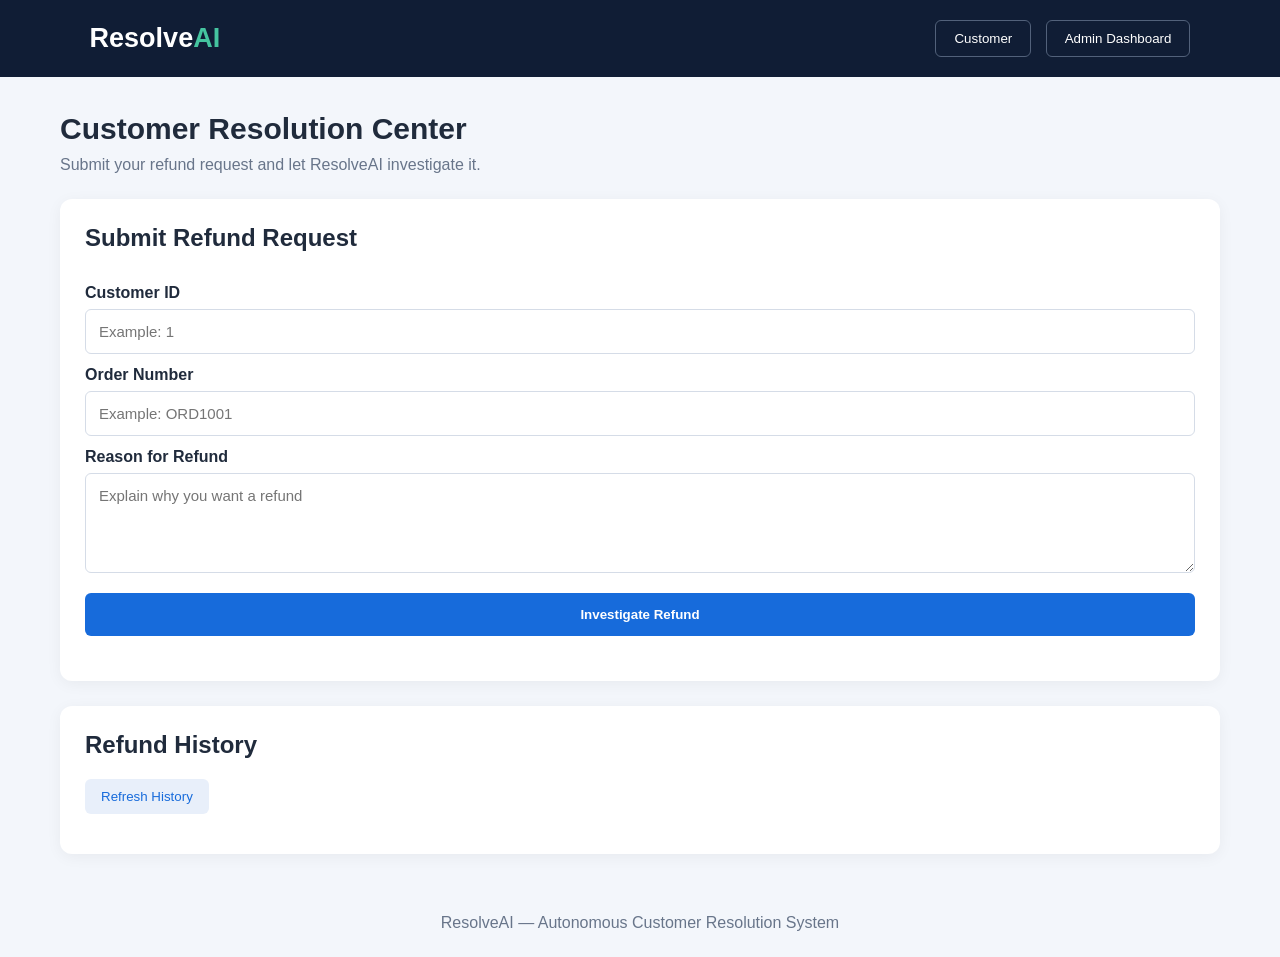
<file: frontend/index.html>
<!DOCTYPE html>
<html lang="en">
<head>
    <meta charset="UTF-8">
    <meta name="viewport" content="width=device-width, initial-scale=1.0">
    <title>ResolveAI | Customer Resolution</title>
    <link rel="stylesheet" href="style.css">
</head>

<body>

<header>
    <div class="logo">Resolve<span>AI</span></div>
    <nav>
        <button onclick="showSection('customer')">Customer</button>
        <button onclick="showSection('admin')">Admin Dashboard</button>
    </nav>
</header>

<main>

    <!-- CUSTOMER DASHBOARD -->
    <section id="customer" class="section">

        <div class="hero">
            <h1>Customer Resolution Center</h1>
            <p>Submit your refund request and let ResolveAI investigate it.</p>
        </div>

        <div class="card">
            <h2>Submit Refund Request</h2>

            <form id="refundForm">

                <label>Customer ID</label>
                <input type="number" id="customer_id" required placeholder="Example: 1">

                <label>Order Number</label>
                <input type="text" id="order_number" required placeholder="Example: ORD1001">

                <label>Reason for Refund</label>
                <textarea id="reason" required minlength="5"
                    placeholder="Explain why you want a refund"></textarea>

                <button type="submit" class="primary-btn">
                    Investigate Refund
                </button>

            </form>

            <div id="result"></div>
        </div>

        <div class="card">
            <h2>Refund History</h2>
            <button class="secondary-btn" onclick="loadRefunds()">
                Refresh History
            </button>
            <div id="customerHistory"></div>
        </div>

    </section>


    <!-- ADMIN DASHBOARD -->
    <section id="admin" class="section hidden">

        <div class="hero">
            <h1>Admin Dashboard</h1>
            <p>Monitor refund requests and review cases requiring human approval.</p>
        </div>

        <div class="stats">
            <div class="stat-card">
                <h3>Total Requests</h3>
                <p id="totalRequests">0</p>
            </div>

            <div class="stat-card">
                <h3>Approved</h3>
                <p id="approvedRequests">0</p>
            </div>

            <div class="stat-card">
                <h3>Pending Review</h3>
                <p id="pendingRequests">0</p>
            </div>

            <div class="stat-card">
                <h3>Rejected</h3>
                <p id="rejectedRequests">0</p>
            </div>
        </div>

        <div class="card">
            <h2>All Refund Requests</h2>
            <button class="secondary-btn" onclick="loadRefunds()">
                Refresh Dashboard
            </button>

            <div class="table-container">
                <table>
                    <thead>
                        <tr>
                            <th>ID</th>
                            <th>Customer</th>
                            <th>Order</th>
                            <th>Risk</th>
                            <th>Status</th>
                            <th>Decision</th>
                            <th>Action</th>
                        </tr>
                    </thead>

                    <tbody id="refundTable"></tbody>
                </table>
            </div>
        </div>

        <div class="card">
            <h2>Investigation Logs</h2>
            <div id="logs"></div>
        </div>

    </section>

</main>

<footer>
    <p>ResolveAI — Autonomous Customer Resolution System</p>
</footer>

<script src="script.js"></script>

</body>
</html>
</file>
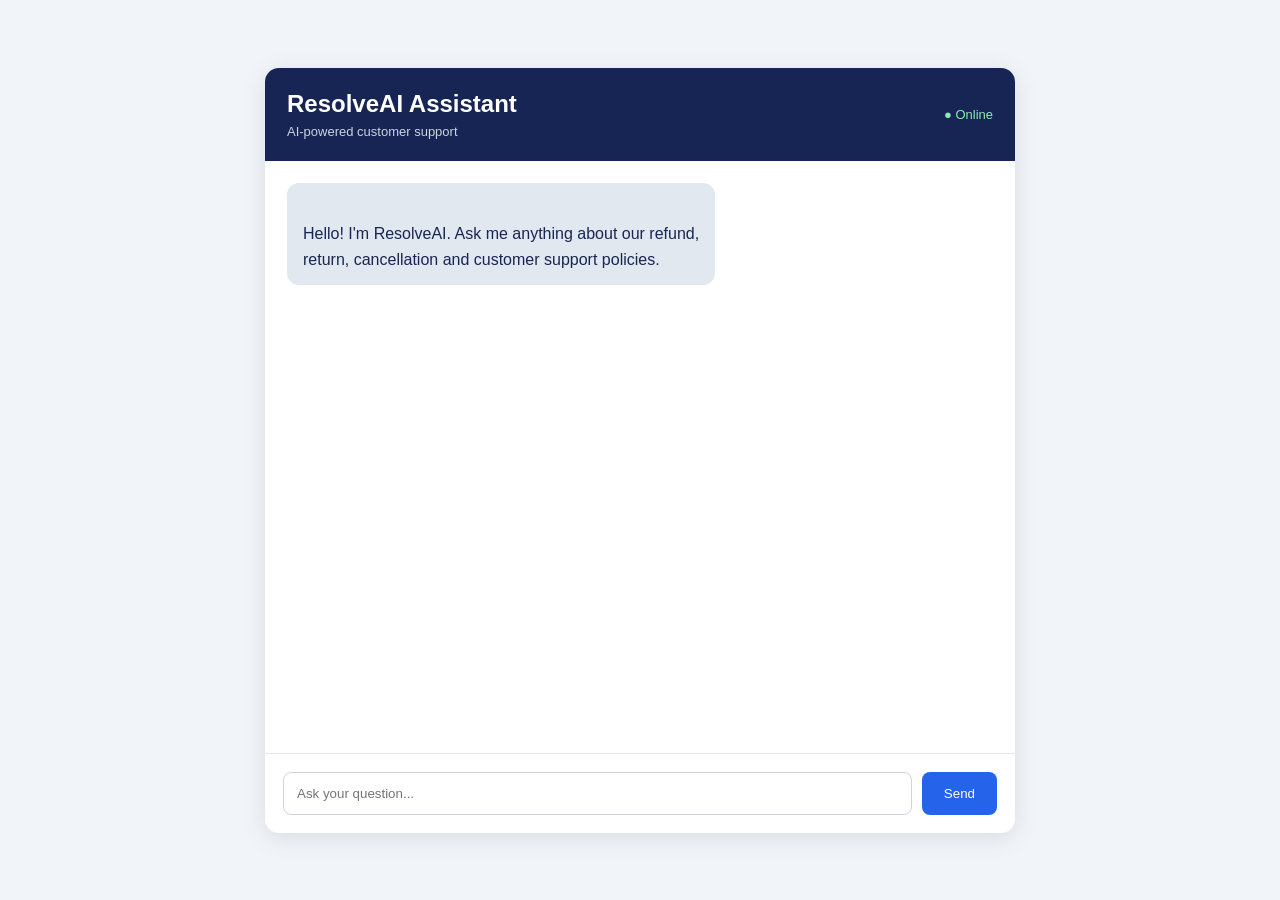
<file: frontend/ai-chat.html>
﻿<!DOCTYPE html>
<html lang="en">

<head>
    <meta charset="UTF-8">
    <meta name="viewport" content="width=device-width, initial-scale=1.0">

    <title>ResolveAI - AI Assistant</title>

    <link rel="stylesheet" href="ai-chat.css">
</head>

<body>

    <div class="chat-container">

        <header class="chat-header">
            <div>
                <h2>ResolveAI Assistant</h2>
                <p>AI-powered customer support</p>
            </div>
            <span class="status">● Online</span>
        </header>

        <main id="chatMessages" class="chat-messages">

            <div class="message bot-message">
                <div class="message-content">
                    Hello! I'm ResolveAI. Ask me anything about our refund,
                    return, cancellation and customer support policies.
                </div>
            </div>

        </main>

        <div class="source-area" id="sourceArea"></div>

        <footer class="chat-input-area">

            <input
                type="text"
                id="userInput"
                placeholder="Ask your question..."
                autocomplete="off"
            >

            <button id="sendButton" onclick="sendMessage()">
                Send
            </button>

        </footer>

    </div>

    <script src="ai-chat.js"></script>

</body>
</html>
</file>
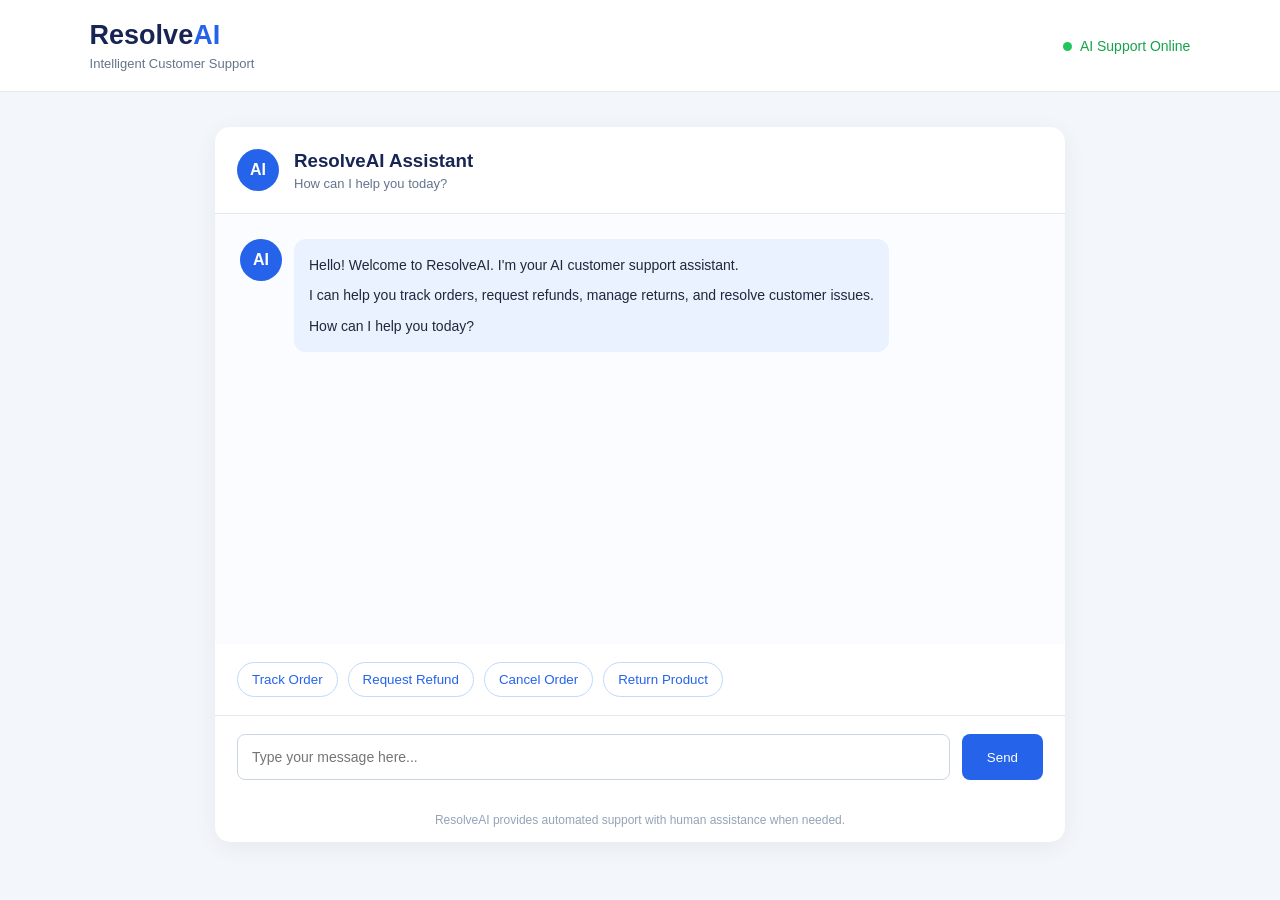
<file: frontend/chat.html>
<!DOCTYPE html>
<html lang="en">

<head>
    <meta charset="UTF-8">
    <meta name="viewport" content="width=device-width, initial-scale=1.0">

    <title>ResolveAI - Customer Support</title>

    <link rel="stylesheet" href="chat.css">
</head>

<body>

    <div class="app-container">

        <header class="header">

            <div class="logo">
                <h2>Resolve<span>AI</span></h2>
                <p>Intelligent Customer Support</p>
            </div>

            <div class="status">
                <span class="status-dot"></span>
                AI Support Online
            </div>

        </header>


        <main class="chat-container">

            <div class="chat-header">

                <div class="bot-avatar">
                    AI
                </div>

                <div>
                    <h3>ResolveAI Assistant</h3>
                    <p>How can I help you today?</p>
                </div>

            </div>


            <div class="chat-messages" id="chatMessages">

                <div class="message bot-message">

                    <div class="message-avatar">
                        AI
                    </div>

                    <div class="message-content">
                        <p>
                            Hello! Welcome to ResolveAI.
                            I'm your AI customer support assistant.
                        </p>

                        <p>
                            I can help you track orders, request refunds,
                            manage returns, and resolve customer issues.
                        </p>

                        <p>How can I help you today?</p>
                    </div>

                </div>

            </div>


            <div class="suggestions">

                <button onclick="sendSuggestion('Where is my order ORD1001?')">
                    Track Order
                </button>

                <button onclick="sendSuggestion('I want a refund for order ORD1001')">
                    Request Refund
                </button>

                <button onclick="sendSuggestion('I want to cancel order ORD1001')">
                    Cancel Order
                </button>

                <button onclick="sendSuggestion('I want to return my product')">
                    Return Product
                </button>

            </div>


            <div class="chat-input-area">

                <input
                    type="text"
                    id="userInput"
                    placeholder="Type your message here..."
                    autocomplete="off"
                >

                <button id="sendButton" onclick="sendMessage()">
                    Send
                </button>

            </div>


            <p class="footer-text">
                ResolveAI provides automated support with human assistance when needed.
            </p>

        </main>

    </div>


    <script src="chat.js"></script>

</body>

</html>
</file>
<file: frontend/style.css>
* {
    margin: 0;
    padding: 0;
    box-sizing: border-box;
    font-family: Arial, sans-serif;
}

body {
    background: #f3f6fb;
    color: #202b3c;
}

header {
    background: #101d35;
    color: white;
    padding: 20px 7%;
    display: flex;
    justify-content: space-between;
    align-items: center;
}

.logo {
    font-size: 27px;
    font-weight: bold;
}

.logo span {
    color: #45c4a0;
}

nav button {
    background: transparent;
    border: 1px solid #52617a;
    color: white;
    padding: 10px 18px;
    margin-left: 10px;
    border-radius: 6px;
    cursor: pointer;
}

nav button:hover {
    background: #45c4a0;
    color: #101d35;
}

main {
    max-width: 1200px;
    margin: 35px auto;
    padding: 0 20px;
}

.hero {
    margin-bottom: 25px;
}

.hero h1 {
    font-size: 30px;
    margin-bottom: 10px;
}

.hero p {
    color: #68758a;
}

.card {
    background: white;
    padding: 25px;
    margin-bottom: 25px;
    border-radius: 12px;
    box-shadow: 0 3px 15px rgba(0,0,0,0.05);
}

.card h2 {
    margin-bottom: 20px;
}

form {
    display: flex;
    flex-direction: column;
}

label {
    margin: 12px 0 7px;
    font-weight: bold;
}

input, textarea {
    padding: 13px;
    border: 1px solid #d5dce7;
    border-radius: 6px;
    font-size: 15px;
}

textarea {
    min-height: 100px;
    resize: vertical;
}

.primary-btn {
    background: #176bdb;
    color: white;
    padding: 14px;
    border: none;
    border-radius: 6px;
    margin-top: 20px;
    cursor: pointer;
    font-weight: bold;
}

.secondary-btn {
    background: #e8effa;
    color: #176bdb;
    border: none;
    padding: 10px 16px;
    border-radius: 6px;
    cursor: pointer;
    margin-bottom: 15px;
}

.primary-btn:hover {
    background: #1056b5;
}

#result {
    margin-top: 20px;
}

.result-box {
    padding: 18px;
    border-radius: 8px;
    background: #e8f7ef;
    line-height: 1.8;
}

.error {
    background: #ffeaea;
    color: #b42318;
    padding: 15px;
    border-radius: 6px;
    margin-top: 15px;
}

.stats {
    display: grid;
    grid-template-columns: repeat(4, 1fr);
    gap: 18px;
    margin-bottom: 25px;
}

.stat-card {
    background: white;
    padding: 22px;
    border-radius: 10px;
    box-shadow: 0 3px 15px rgba(0,0,0,0.05);
}

.stat-card h3 {
    color: #68758a;
    font-size: 14px;
}

.stat-card p {
    font-size: 30px;
    font-weight: bold;
    margin-top: 12px;
}

.table-container {
    overflow-x: auto;
}

table {
    width: 100%;
    border-collapse: collapse;
    margin-top: 15px;
}

th, td {
    padding: 14px;
    text-align: left;
    border-bottom: 1px solid #e8edf4;
    font-size: 14px;
}

th {
    background: #f4f7fb;
}

.badge {
    padding: 6px 10px;
    border-radius: 20px;
    font-size: 12px;
    font-weight: bold;
}

.approved {
    background: #d9f5e6;
    color: #16794b;
}

.rejected {
    background: #ffe0e0;
    color: #b42318;
}

.pending_review {
    background: #fff0cc;
    color: #946200;
}

.low {
    color: #16834e;
    font-weight: bold;
}

.high {
    color: #c12b2b;
    font-weight: bold;
}

.action-btn {
    padding: 7px 10px;
    margin: 3px;
    border: none;
    border-radius: 5px;
    cursor: pointer;
}

.approve-btn {
    background: #d9f5e6;
    color: #16794b;
}

.reject-btn {
    background: #ffe0e0;
    color: #b42318;
}

.hidden {
    display: none;
}

#logs, #customerHistory {
    line-height: 1.8;
}

.log-item {
    padding: 12px;
    background: #f4f7fb;
    border-radius: 6px;
    margin-top: 10px;
    overflow-wrap: anywhere;
}

footer {
    text-align: center;
    padding: 25px;
    color: #68758a;
}

@media (max-width: 750px) {
    header {
        flex-direction: column;
        gap: 15px;
    }

    .stats {
        grid-template-columns: repeat(2, 1fr);
    }
}
</file>
<file: frontend/ai-chat.css>
﻿* {
    margin: 0;
    padding: 0;
    box-sizing: border-box;
}

body {
    font-family: Arial, sans-serif;
    background: #f1f5f9;
    display: flex;
    justify-content: center;
    align-items: center;
    min-height: 100vh;
}

.chat-container {
    width: 90%;
    max-width: 750px;
    height: 85vh;
    background: white;
    border-radius: 14px;
    display: flex;
    flex-direction: column;
    overflow: hidden;
    box-shadow: 0 5px 25px rgba(0,0,0,0.1);
}

.chat-header {
    background: #172554;
    color: white;
    padding: 22px;
    display: flex;
    justify-content: space-between;
    align-items: center;
}

.chat-header p {
    margin-top: 6px;
    color: #cbd5e1;
    font-size: 13px;
}

.status {
    color: #86efac;
    font-size: 13px;
}

.chat-messages {
    flex: 1;
    padding: 22px;
    overflow-y: auto;
}

.message {
    margin-bottom: 18px;
    display: flex;
}

.bot-message {
    justify-content: flex-start;
}

.user-message {
    justify-content: flex-end;
}

.message-content {
    max-width: 80%;
    padding: 13px 16px;
    border-radius: 12px;
    line-height: 1.6;
    white-space: pre-line;
}

.bot-message .message-content {
    background: #e2e8f0;
    color: #172554;
}

.user-message .message-content {
    background: #2563eb;
    color: white;
}

.source-area {
    padding: 0 22px 10px;
    color: #64748b;
    font-size: 12px;
}

.chat-input-area {
    display: flex;
    gap: 10px;
    padding: 18px;
    border-top: 1px solid #e2e8f0;
}

.chat-input-area input {
    flex: 1;
    padding: 13px;
    border: 1px solid #cbd5e1;
    border-radius: 8px;
    outline: none;
}

.chat-input-area button {
    padding: 12px 22px;
    border: none;
    border-radius: 8px;
    background: #2563eb;
    color: white;
    cursor: pointer;
}

.chat-input-area button:disabled {
    opacity: 0.6;
    cursor: not-allowed;
}
</file>
<file: frontend/chat.css>
* {
    margin: 0;
    padding: 0;
    box-sizing: border-box;
    font-family: Arial, sans-serif;
}

body {
    background: #f3f6fb;
    min-height: 100vh;
}

.app-container {
    width: 100%;
    min-height: 100vh;
}

.header {
    background: #ffffff;
    padding: 20px 7%;
    display: flex;
    justify-content: space-between;
    align-items: center;
    border-bottom: 1px solid #e5e7eb;
}

.logo h2 {
    font-size: 27px;
    color: #172554;
}

.logo span {
    color: #2563eb;
}

.logo p {
    color: #64748b;
    margin-top: 5px;
    font-size: 13px;
}

.status {
    color: #16a34a;
    font-size: 14px;
}

.status-dot {
    display: inline-block;
    width: 9px;
    height: 9px;
    background: #22c55e;
    border-radius: 50%;
    margin-right: 5px;
}

.chat-container {
    width: 90%;
    max-width: 850px;
    margin: 35px auto;
    background: white;
    border-radius: 15px;
    box-shadow: 0 5px 25px rgba(0, 0, 0, 0.06);
    overflow: hidden;
}

.chat-header {
    padding: 22px;
    display: flex;
    align-items: center;
    gap: 15px;
    border-bottom: 1px solid #e5e7eb;
}

.bot-avatar,
.message-avatar {
    width: 42px;
    height: 42px;
    background: #2563eb;
    color: white;
    border-radius: 50%;
    display: flex;
    justify-content: center;
    align-items: center;
    font-weight: bold;
}

.chat-header h3 {
    color: #172554;
}

.chat-header p {
    color: #64748b;
    font-size: 13px;
    margin-top: 4px;
}

.chat-messages {
    height: 430px;
    overflow-y: auto;
    padding: 25px;
    background: #fafcff;
}

.message {
    display: flex;
    gap: 12px;
    margin-bottom: 22px;
    align-items: flex-start;
}

.message-content {
    max-width: 75%;
    padding: 15px;
    border-radius: 12px;
    line-height: 1.6;
    font-size: 14px;
}

.message-content p {
    margin-bottom: 8px;
}

.message-content p:last-child {
    margin-bottom: 0;
}

.bot-message .message-content {
    background: #eaf1ff;
    color: #1e293b;
}

.user-message {
    justify-content: flex-end;
}

.user-message .message-content {
    background: #2563eb;
    color: white;
}

.user-message .message-avatar {
    display: none;
}

.suggestions {
    display: flex;
    gap: 10px;
    padding: 18px 22px;
    flex-wrap: wrap;
}

.suggestions button {
    border: 1px solid #bfdbfe;
    background: white;
    color: #2563eb;
    border-radius: 20px;
    padding: 9px 14px;
    cursor: pointer;
}

.suggestions button:hover {
    background: #eff6ff;
}

.chat-input-area {
    display: flex;
    padding: 18px 22px;
    gap: 12px;
    border-top: 1px solid #e5e7eb;
}

.chat-input-area input {
    flex: 1;
    padding: 14px;
    border: 1px solid #cbd5e1;
    border-radius: 8px;
    outline: none;
    font-size: 14px;
}

.chat-input-area input:focus {
    border-color: #2563eb;
}

.chat-input-area button {
    background: #2563eb;
    color: white;
    border: none;
    padding: 0 25px;
    border-radius: 8px;
    cursor: pointer;
}

.chat-input-area button:hover {
    background: #1d4ed8;
}

.footer-text {
    text-align: center;
    padding: 15px;
    font-size: 12px;
    color: #94a3b8;
}

@media (max-width: 600px) {

    .header {
        padding: 18px;
    }

    .chat-container {
        width: 95%;
        margin: 15px auto;
    }

    .chat-messages {
        height: 400px;
    }

    .message-content {
        max-width: 90%;
    }

}
</file>
